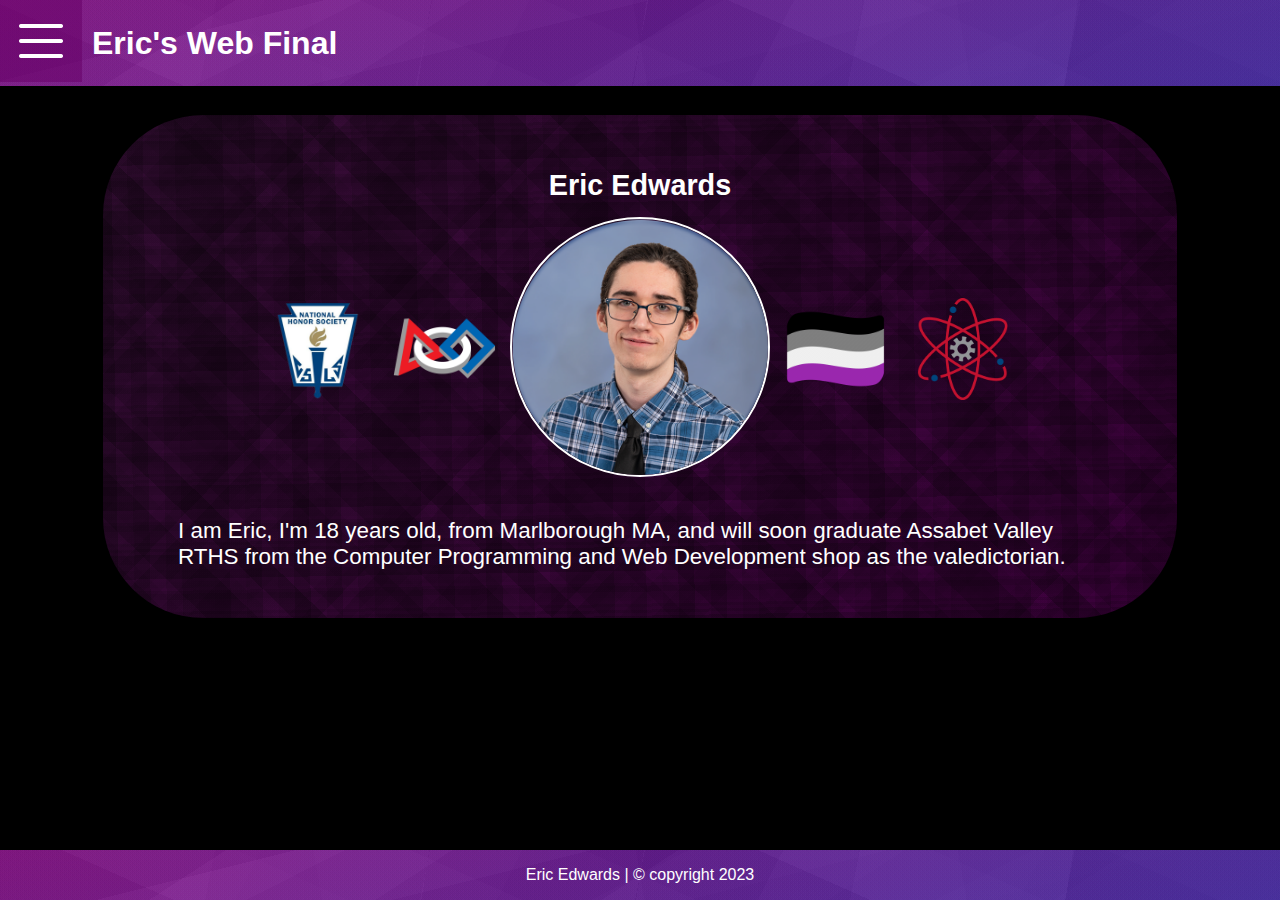
<file: WebFinalExam_2023_EE/index.html>
<!DOCTYPE html>
<html>
<head>
    <title>Eric Web Final</title>
    <link rel="icon" href="images/EricIcon.png" type="image/x-icon">
    <meta charset="UTF-8">
    <meta http-equiv="X-UA-Compatible" content="IE=edge" />
    <meta name="keywords" content="CPWD, Final, Senior, Web, Eric">
    <meta name="description" content="Eric's senior year Web Final">
    <meta name="author" content="Eric Edwards">
    <meta name="viewport" content="width=device-width, initial-scale=1.0">
    <link rel="stylesheet" href="index.css">
    <link rel="stylesheet" href="dropdown.css">
    <script src="dropdown.js"> </script>
    <style>
        @keyframes imagegospin {
            from {
                transform: rotate(0deg);
            }
            to {
                transform: rotate(360deg);
            }
        }
        .section {
            background-image: repeating-linear-gradient(44deg, rgba(0, 0, 0, 0.11) 0px, rgba(0, 0, 0, 0.11) 12px, rgba(1, 1, 1, 0.16) 12px, rgba(1, 1, 1, 0.16) 24px, rgba(0, 0, 0, 0.14) 24px, rgba(0, 0, 0, 0.14) 36px, rgba(0, 0, 0, 0.23) 36px, rgba(0, 0, 0, 0.23) 48px, rgba(0, 0, 0, 0.12) 48px, rgba(0, 0, 0, 0.12) 60px, rgba(1, 1, 1, 0.07) 60px, rgba(1, 1, 1, 0.07) 72px, rgba(0, 0, 0, 0.21) 72px, rgba(0, 0, 0, 0.21) 84px, rgba(0, 0, 0, 0.24) 84px, rgba(0, 0, 0, 0.24) 96px, rgba(1, 1, 1, 0.23) 96px, rgba(1, 1, 1, 0.23) 108px, rgba(1, 1, 1, 0.07) 108px, rgba(1, 1, 1, 0.07) 120px, rgba(0, 0, 0, 0.01) 120px, rgba(0, 0, 0, 0.01) 132px, rgba(1, 1, 1, 0.22) 132px, rgba(1, 1, 1, 0.22) 144px, rgba(1, 1, 1, 0.24) 144px, rgba(1, 1, 1, 0.24) 156px, rgba(0, 0, 0, 0) 156px, rgba(0, 0, 0, 0) 168px, rgba(0, 0, 0, 0.12) 168px, rgba(0, 0, 0, 0.12) 180px), repeating-linear-gradient(134deg, rgba(1, 1, 1, 0.01) 0px, rgba(1, 1, 1, 0.01) 12px, rgba(1, 1, 1, 0.15) 12px, rgba(1, 1, 1, 0.15) 24px, rgba(0, 0, 0, 0.09) 24px, rgba(0, 0, 0, 0.09) 36px, rgba(0, 0, 0, 0.02) 36px, rgba(0, 0, 0, 0.02) 48px, rgba(0, 0, 0, 0.1) 48px, rgba(0, 0, 0, 0.1) 60px, rgba(1, 1, 1, 0.07) 60px, rgba(1, 1, 1, 0.07) 72px, rgba(1, 1, 1, 0.15) 72px, rgba(1, 1, 1, 0.15) 84px, rgba(0, 0, 0, 0.18) 84px, rgba(0, 0, 0, 0.18) 96px, rgba(1, 1, 1, 0.15) 96px, rgba(1, 1, 1, 0.15) 108px, rgba(1, 1, 1, 0.09) 108px, rgba(1, 1, 1, 0.09) 120px, rgba(1, 1, 1, 0.07) 120px, rgba(1, 1, 1, 0.07) 132px, rgba(1, 1, 1, 0.05) 132px, rgba(1, 1, 1, 0.05) 144px, rgba(0, 0, 0, 0.1) 144px, rgba(0, 0, 0, 0.1) 156px, rgba(1, 1, 1, 0.18) 156px, rgba(1, 1, 1, 0.18) 168px), repeating-linear-gradient(89deg, rgba(0, 0, 0, 0.24) 0px, rgba(0, 0, 0, 0.24) 16px, rgba(1, 1, 1, 0.06) 16px, rgba(1, 1, 1, 0.06) 32px, rgba(0, 0, 0, 0.16) 32px, rgba(0, 0, 0, 0.16) 48px, rgba(1, 1, 1, 0) 48px, rgba(1, 1, 1, 0) 64px, rgba(1, 1, 1, 0.12) 64px, rgba(1, 1, 1, 0.12) 80px, rgba(1, 1, 1, 0.22) 80px, rgba(1, 1, 1, 0.22) 96px, rgba(0, 0, 0, 0.24) 96px, rgba(0, 0, 0, 0.24) 112px, rgba(0, 0, 0, 0.25) 112px, rgba(0, 0, 0, 0.25) 128px, rgba(1, 1, 1, 0.12) 128px, rgba(1, 1, 1, 0.12) 144px, rgba(0, 0, 0, 0.18) 144px, rgba(0, 0, 0, 0.18) 160px, rgba(1, 1, 1, 0.03) 160px, rgba(1, 1, 1, 0.03) 176px, rgba(1, 1, 1, 0.1) 176px, rgba(1, 1, 1, 0.1) 192px), repeating-linear-gradient(179deg, rgba(1, 1, 1, 0.18) 0px, rgba(1, 1, 1, 0.18) 3px, rgba(0, 0, 0, 0.09) 3px, rgba(0, 0, 0, 0.09) 6px, rgba(0, 0, 0, 0.08) 6px, rgba(0, 0, 0, 0.08) 9px, rgba(1, 1, 1, 0.05) 9px, rgba(1, 1, 1, 0.05) 12px, rgba(0, 0, 0, 0.01) 12px, rgba(0, 0, 0, 0.01) 15px, rgba(1, 1, 1, 0.12) 15px, rgba(1, 1, 1, 0.12) 18px, rgba(0, 0, 0, 0.05) 18px, rgba(0, 0, 0, 0.05) 21px, rgba(1, 1, 1, 0.16) 21px, rgba(1, 1, 1, 0.16) 24px, rgba(1, 1, 1, 0.07) 24px, rgba(1, 1, 1, 0.07) 27px, rgba(1, 1, 1, 0.23) 27px, rgba(1, 1, 1, 0.23) 30px, rgba(0, 0, 0, 0.2) 30px, rgba(0, 0, 0, 0.2) 33px, rgba(0, 0, 0, 0.18) 33px, rgba(0, 0, 0, 0.18) 36px, rgba(1, 1, 1, 0.12) 36px, rgba(1, 1, 1, 0.12) 39px, rgba(1, 1, 1, 0.13) 39px, rgba(1, 1, 1, 0.13) 42px, rgba(1, 1, 1, 0.2) 42px, rgba(1, 1, 1, 0.2) 45px, rgba(1, 1, 1, 0.18) 45px, rgba(1, 1, 1, 0.18) 48px, rgba(0, 0, 0, 0.2) 48px, rgba(0, 0, 0, 0.2) 51px, rgba(1, 1, 1, 0) 51px, rgba(1, 1, 1, 0) 54px, rgba(0, 0, 0, 0.03) 54px, rgba(0, 0, 0, 0.03) 57px, rgba(1, 1, 1, 0.06) 57px, rgba(1, 1, 1, 0.06) 60px, rgba(1, 1, 1, 0) 60px, rgba(1, 1, 1, 0) 63px, rgba(0, 0, 0, 0.1) 63px, rgba(0, 0, 0, 0.1) 66px, rgba(1, 1, 1, 0.19) 66px, rgba(1, 1, 1, 0.19) 69px), linear-gradient(134deg, rgb(51, 13, 51), rgb(66, 0, 66));
        }
        .Homeimage:hover {
            animation-duration: 3s;
            animation-name: imagegospin;
            animation-iteration-count: infinite;
            animation-timing-function: ease-in-out;
            filter:contrast(10000%) grayscale(80%) sepia(30%);
            transition-property: filter;
            transition-duration: 15s;
        }
    </style>
</head>
<body>
    <div class="nav">
        <div class="dropdown">
            <img src="images/burger.png" onclick="myFunction()" class="dropbtn">
            <div id="myDropdown" class="dropdown-content">
                <a href="index.html">Home</a>
                <a href="reflection.html">Reflections</a>
                <a href="past.html">Past</a>
                <a href="time.html">Time</a>
                <a href="criticism.html" id="crit">Criticism</a>
            </div>
        </div>
        <div id="title">
            <h1>Eric's Web Final</h1>
        </div>
    </div>
    <div class="body">
        <div class="content">
            <div class="section">
                <p class="title">Eric Edwards</p>
                <div>
                    <img src="images/nhspin.png" alt="National Honor Society" class="Homepin">
                    <img src="images/frcpin.png" alt="First Robotics Competition" class="Homepin">
                    <img src="images/EricIcon.png" alt="Eric" class="Homeimage">
                    <img src="images/acepin.png" alt="Ace" class="Homepin">
                    <img src="images/pltwpin.png" alt="Project Lead The Way" class="Homepin">
                </div>
                <p class="text">I am Eric, I'm 18 years old, from Marlborough MA, and will soon graduate Assabet Valley RTHS from the Computer Programming and Web Development shop as the valedictorian. </p>
            </div>
        </div>
    </div>
    <div class="footer">
        <p>Eric Edwards | &copy; copyright 2023</p>
    </div>
</body>
</html>
</file>
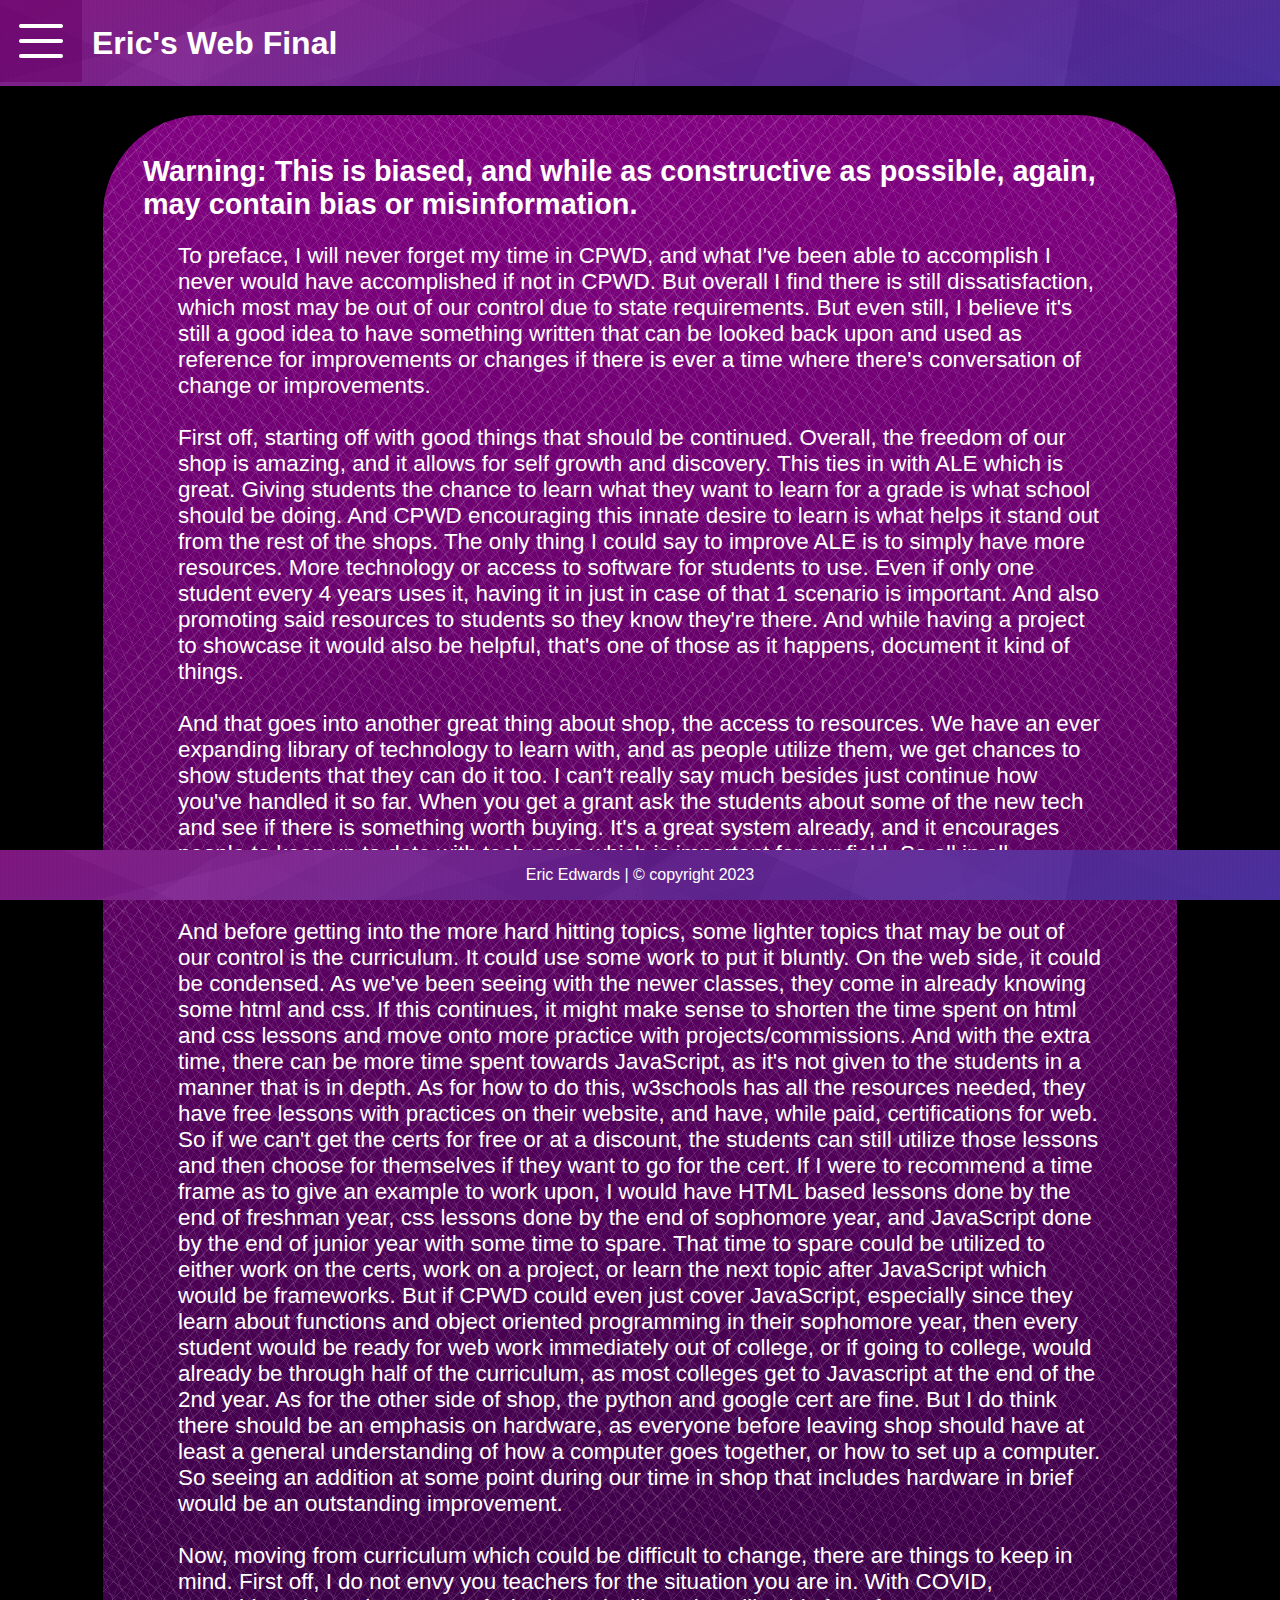
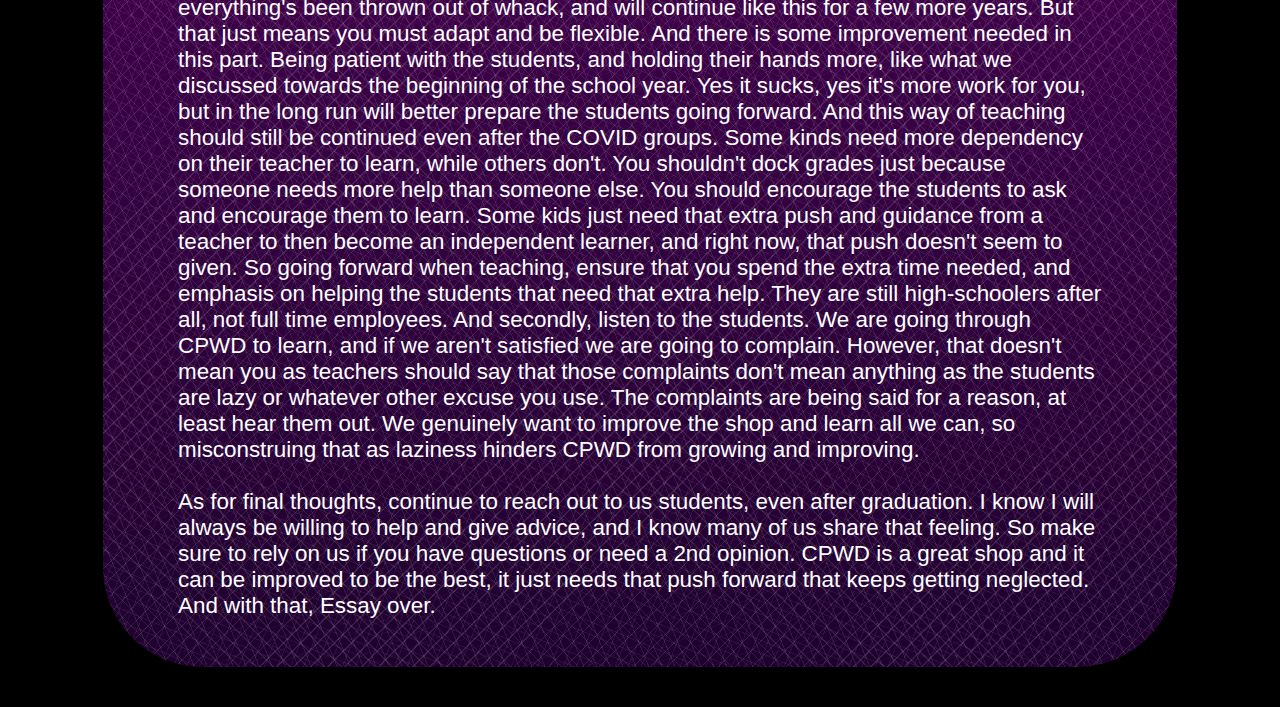
<file: WebFinalExam_2023_EE/criticism.html>
<!DOCTYPE html>
<html>

<head>
    <title>Eric Web Final</title>
    <link rel="icon" href="images/EricIcon.png" type="image/x-icon">
    <meta charset="UTF-8">
    <meta http-equiv="X-UA-Compatible" content="IE=edge" />
    <meta name="keywords" content="CPWD, Final, Senior, Web, Eric">
    <meta name="description" content="Eric's senior year Web Final">
    <meta name="author" content="Eric Edwards">
    <meta name="viewport" content="width=device-width, initial-scale=1.0">
    <link rel="stylesheet" href="index.css">
    <link rel="stylesheet" href="dropdown.css">
    <script src="dropdown.js"> </script>
    <style>
        .section {
            background-image: repeating-linear-gradient(225deg, rgba(255,255,255, 0.03) 0px, rgba(255,255,255, 0.03) 1px,transparent 1px, transparent 12px),repeating-linear-gradient(135deg, rgba(255,255,255, 0.03) 0px, rgba(255,255,255, 0.03) 1px,transparent 1px, transparent 12px),repeating-linear-gradient(67.5deg, rgba(255,255,255, 0.03) 0px, rgba(255,255,255, 0.03) 1px,transparent 1px, transparent 12px),repeating-linear-gradient(225deg, rgba(255,255,255, 0.03) 0px, rgba(255,255,255, 0.03) 1px,transparent 1px, transparent 12px),repeating-linear-gradient(135deg, rgba(255,255,255, 0.03) 0px, rgba(255,255,255, 0.03) 1px,transparent 1px, transparent 12px),repeating-linear-gradient(112.5deg, rgba(255,255,255, 0.03) 0px, rgba(255,255,255, 0.03) 1px,transparent 1px, transparent 12px),repeating-linear-gradient(112.5deg, rgba(255,255,255, 0.03) 0px, rgba(255,255,255, 0.03) 1px,transparent 1px, transparent 12px),repeating-linear-gradient(135deg, rgba(255,255,255, 0.03) 0px, rgba(255,255,255, 0.03) 1px,transparent 1px, transparent 12px),repeating-linear-gradient(22.5deg, rgba(255,255,255, 0.03) 0px, rgba(255,255,255, 0.03) 1px,transparent 1px, transparent 12px),repeating-linear-gradient(135deg, rgba(255,255,255, 0.03) 0px, rgba(255,255,255, 0.03) 1px,transparent 1px, transparent 12px),repeating-linear-gradient(22.5deg, rgba(255,255,255, 0.03) 0px, rgba(255,255,255, 0.03) 1px,transparent 1px, transparent 12px),repeating-linear-gradient(225deg, rgba(255,255,255, 0.03) 0px, rgba(255,255,255, 0.03) 1px,transparent 1px, transparent 12px),repeating-linear-gradient(157.5deg, rgba(255,255,255, 0.03) 0px, rgba(255,255,255, 0.03) 1px,transparent 1px, transparent 12px),repeating-linear-gradient(67.5deg, rgba(255,255,255, 0.03) 0px, rgba(255,255,255, 0.03) 1px,transparent 1px, transparent 12px),repeating-linear-gradient(67.5deg, rgba(255,255,255, 0.03) 0px, rgba(255,255,255, 0.03) 1px,transparent 1px, transparent 12px),linear-gradient(180deg, rgb(128,0,128),rgb(30,0,46));
        }
        .title {
            margin: 15px
        }
    </style>
</head>

<body>
    <div class="nav">
        <div class="dropdown">
            <img src="images/burger.png" onclick="myFunction()" class="dropbtn">
            <div id="myDropdown" class="dropdown-content">
                <a href="index.html">Home</a>
                <a href="reflection.html">Reflections</a>
                <a href="past.html">Past</a>
                <a href="time.html">Time</a>
                <a href="criticism.html" id="crit">Criticism</a>
            </div>
        </div>
        <div id="title">
            <h1>Eric's Web Final</h1>
        </div>
    </div>
    <div class="body">
        <div class="content">
            <div class="section">
                <p class="title">Warning: This is biased, and while as constructive as possible, again, may contain bias or misinformation.</p>
                <p class="text">To preface, I will never forget my time in CPWD, and what I've been able to accomplish I never would have accomplished if not in CPWD. But overall I find there is still dissatisfaction, which most may be out of our control due to state requirements. But even still, I believe it's still a good idea to have something written that can be looked back upon and used as reference for improvements or changes if there is ever a time where there's conversation of change or improvements. 
                <br><br>
                First off, starting off with good things that should be continued. Overall, the freedom of our shop is amazing, and it allows for self growth and discovery. This ties in with ALE which is great. Giving students the chance to learn what they want to learn for a grade is what school should be doing. And CPWD encouraging this innate desire to learn is what helps it stand out from the rest of the shops. The only thing I could say to improve ALE is to simply have more resources. More technology or access to software for students to use. Even if only one student every 4 years uses it, having it in just in case of that 1 scenario is important. And also promoting said resources to students so they know they're there. And while having a project to showcase it would also be helpful, that's one of those as it happens, document it kind of things.
                <br><br>
                And that goes into another great thing about shop, the access to resources. We have an ever expanding library of technology to learn with, and as people utilize them, we get chances to show students that they can do it too. I can't really say much besides just continue how you've handled it so far. When you get a grant ask the students about some of the new tech and see if there is something worth buying. It's a great system already, and it encourages people to keep up to date with tech news which is important for our field. So all in all, amazing job.
                <br><br>
                And before getting into the more hard hitting topics, some lighter topics that may be out of our control is the curriculum. It could use some work to put it bluntly. On the web side, it could be condensed. As we've been seeing with the newer classes, they come in already knowing some html and css. If this continues, it might make sense to shorten the time spent on html and css lessons and move onto more practice with projects/commissions. And with the extra time, there can be more time spent towards JavaScript, as it's not given to the students in a manner that is in depth. As for how to do this, w3schools has all the resources needed, they have free lessons with practices on their website, and have, while paid, certifications for web. So if we can't get the certs for free or at a discount, the students can still utilize those lessons and then choose for themselves if they want to go for the cert. If I were to recommend a time frame as to give an example to work upon, I would have HTML based lessons done by the end of freshman year, css lessons done by the end of sophomore year, and JavaScript done by the end of junior year with some time to spare. That time to spare could be utilized to either work on the certs, work on a project, or learn the next topic after JavaScript which would be frameworks. But if CPWD could even just cover JavaScript, especially since they learn about functions and object oriented programming in their sophomore year, then every student would be ready for web work immediately out of college, or if going to college, would already be through half of the curriculum, as most colleges get to Javascript at the end of the 2nd year. As for the other side of shop, the python and google cert are fine. But I do think there should be an emphasis on hardware, as everyone before leaving shop should have at least a general understanding of how a computer goes together, or how to set up a computer. So seeing an addition at some point during our time in shop that includes hardware in brief would be an outstanding improvement.
                <br><br>
                Now, moving from curriculum which could be difficult to change, there are things to keep in mind. First off, I do not envy you teachers for the situation you are in. With COVID, everything's been thrown out of whack, and will continue like this for a few more years. But that just means you must adapt and be flexible. And there is some improvement needed in this part. Being patient with the students, and holding their hands more, like what we discussed towards the beginning of the school year. Yes it sucks, yes it's more work for you, but in the long run will better prepare the students going forward. And this way of teaching should still be continued even after the COVID groups. Some kinds need more dependency on their teacher to learn, while others don't. You shouldn't dock grades just because someone needs more help than someone else. You should encourage the students to ask and encourage them to learn. Some kids just need that extra push and guidance from a teacher to then become an independent learner, and right now, that push doesn't seem to given. So going forward when teaching, ensure that you spend the extra time needed, and emphasis on helping the students that need that extra help. They are still high-schoolers after all, not full time employees. And secondly, listen to the students. We are going through CPWD to learn, and if we aren't satisfied we are going to complain. However, that doesn't mean you as teachers should say that those complaints don't mean anything as the students are lazy or whatever other excuse you use. The complaints are being said for a reason, at least hear them out. We genuinely want to improve the shop and learn all we can, so misconstruing that as laziness hinders CPWD from growing and improving. 
                <br><br>
                As for final thoughts, continue to reach out to us students, even after graduation. I know I will always be willing to help and give advice, and I know many of us share that feeling. So make sure to rely on us if you have questions or need a 2nd opinion. CPWD is a great shop and it can be improved to be the best, it just needs that push forward that keeps getting neglected. And with that, Essay over.
                </p>
            </div>
        </div>
    </div>
    <div class="footer">
        <p>Eric Edwards | &copy; copyright 2023</p>
    </div>
</body>

</html>
</file>
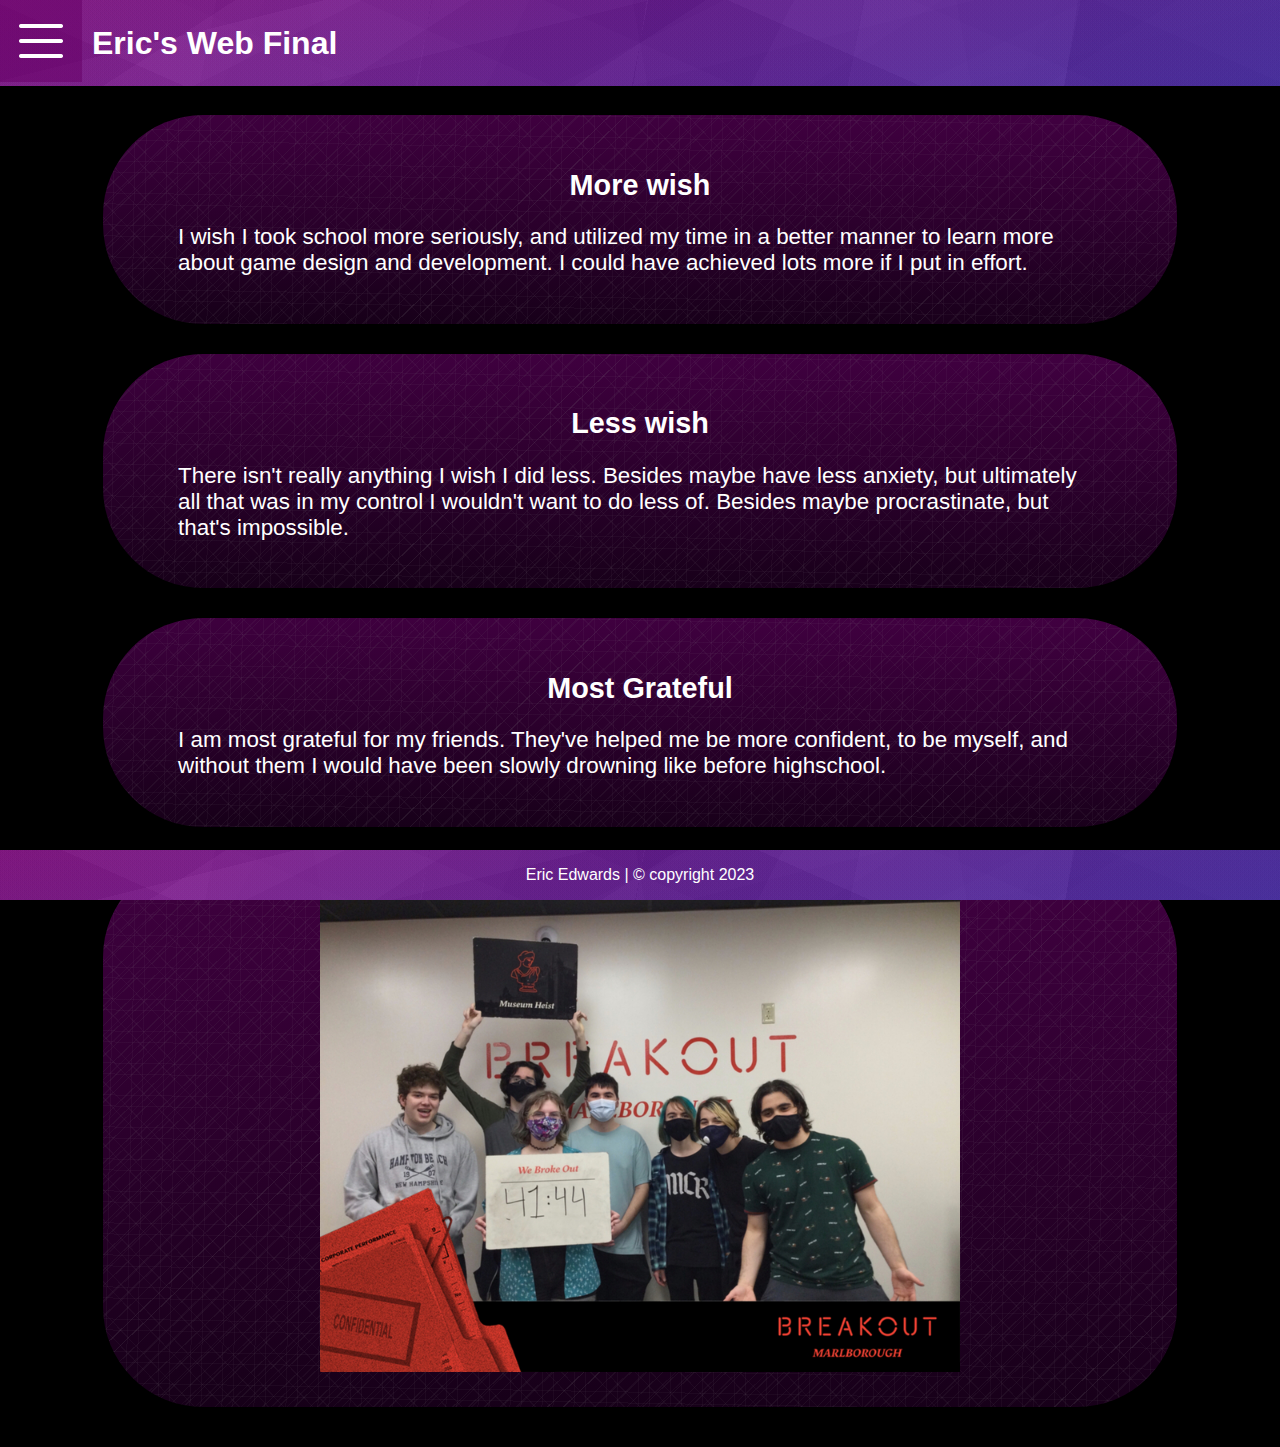
<file: WebFinalExam_2023_EE/past.html>
<!DOCTYPE html>
<html>

<head>
    <title>Eric Web Final</title>
    <link rel="icon" href="images/EricIcon.png" type="image/x-icon">
    <meta charset="UTF-8">
    <meta http-equiv="X-UA-Compatible" content="IE=edge" />
    <meta name="keywords" content="CPWD, Final, Senior, Web, Eric">
    <meta name="description" content="Eric's senior year Web Final">
    <meta name="author" content="Eric Edwards">
    <meta name="viewport" content="width=device-width, initial-scale=1.0">
    <link rel="stylesheet" href="index.css">
    <link rel="stylesheet" href="dropdown.css">
    <script src="dropdown.js"> </script>
    <style>
        .section {
            background-image: repeating-linear-gradient(136deg, rgba(114,114,114, 0.1) 0px, rgba(114,114,114, 0.1) 1px,transparent 1px, transparent 11px,rgba(114,114,114, 0.1) 11px, rgba(114,114,114, 0.1) 12px,transparent 12px, transparent 22px),repeating-linear-gradient(91deg, rgba(160,160,160, 0.05) 0px, rgba(160,160,160, 0.05) 1px,transparent 1px, transparent 11px,rgba(160,160,160, 0.05) 11px, rgba(160,160,160, 0.05) 12px,transparent 12px, transparent 32px),repeating-linear-gradient(226deg, rgba(160,160,160, 0.05) 0px, rgba(160,160,160, 0.05) 1px,transparent 1px, transparent 11px,rgba(160,160,160, 0.05) 11px, rgba(160,160,160, 0.05) 12px,transparent 12px, transparent 32px),repeating-linear-gradient(181deg, rgba(160,160,160, 0.05) 0px, rgba(160,160,160, 0.05) 1px,transparent 1px, transparent 11px,rgba(160,160,160, 0.05) 11px, rgba(160,160,160, 0.05) 12px,transparent 12px, transparent 32px),repeating-linear-gradient(136deg, rgba(160,160,160, 0.05) 0px, rgba(160,160,160, 0.05) 1px,transparent 1px, transparent 11px,rgba(160,160,160, 0.05) 11px, rgba(160,160,160, 0.05) 12px,transparent 12px, transparent 32px),linear-gradient(181deg, rgb(65,0,65),rgb(22,0,24));
        }

        .section > img {
            width: 50vw;
            margin: 10px;
        }
    </style>
</head>

<body>
    <div class="nav">
        <div class="dropdown">
            <img src="images/burger.png" onclick="myFunction()" class="dropbtn">
            <div id="myDropdown" class="dropdown-content">
                <a href="index.html">Home</a>
                <a href="reflection.html">Reflections</a>
                <a href="past.html">Past</a>
                <a href="time.html">Time</a>
                <a href="criticism.html" id="crit">Criticism</a>
            </div>
        </div>
        <div id="title">
            <h1>Eric's Web Final</h1>
        </div>
    </div>
    <div class="body">
        <div class="content">
            <div class="section">
                <p class="title">More wish</p>
                <p class="text">I wish I took school more seriously, and utilized my time in a better manner to learn more about game design and
                development. I could have achieved lots more if I put in effort.</p>
            </div>
            <div class="section">
                <p class="title">Less wish</p>
                <p class="text">There isn't really anything I wish I did less. Besides maybe have less anxiety, but ultimately all that was in my
                control I wouldn't want to do less of. Besides maybe procrastinate, but that's impossible.</p>
            </div>
            <div class="section">
                <p class="title">Most Grateful</p>
                <p class="text">I am most grateful for my friends. They've helped me be more confident, to be myself, and without them I would have been
                slowly drowning like before highschool.</p>
            </div>
            <div class="section">
                <img src="images/past.jpg">
            </div>
        </div>
    </div>
    <div class="footer">
        <p>Eric Edwards | &copy; copyright 2023</p>
    </div>
</body>

</html>
</file>
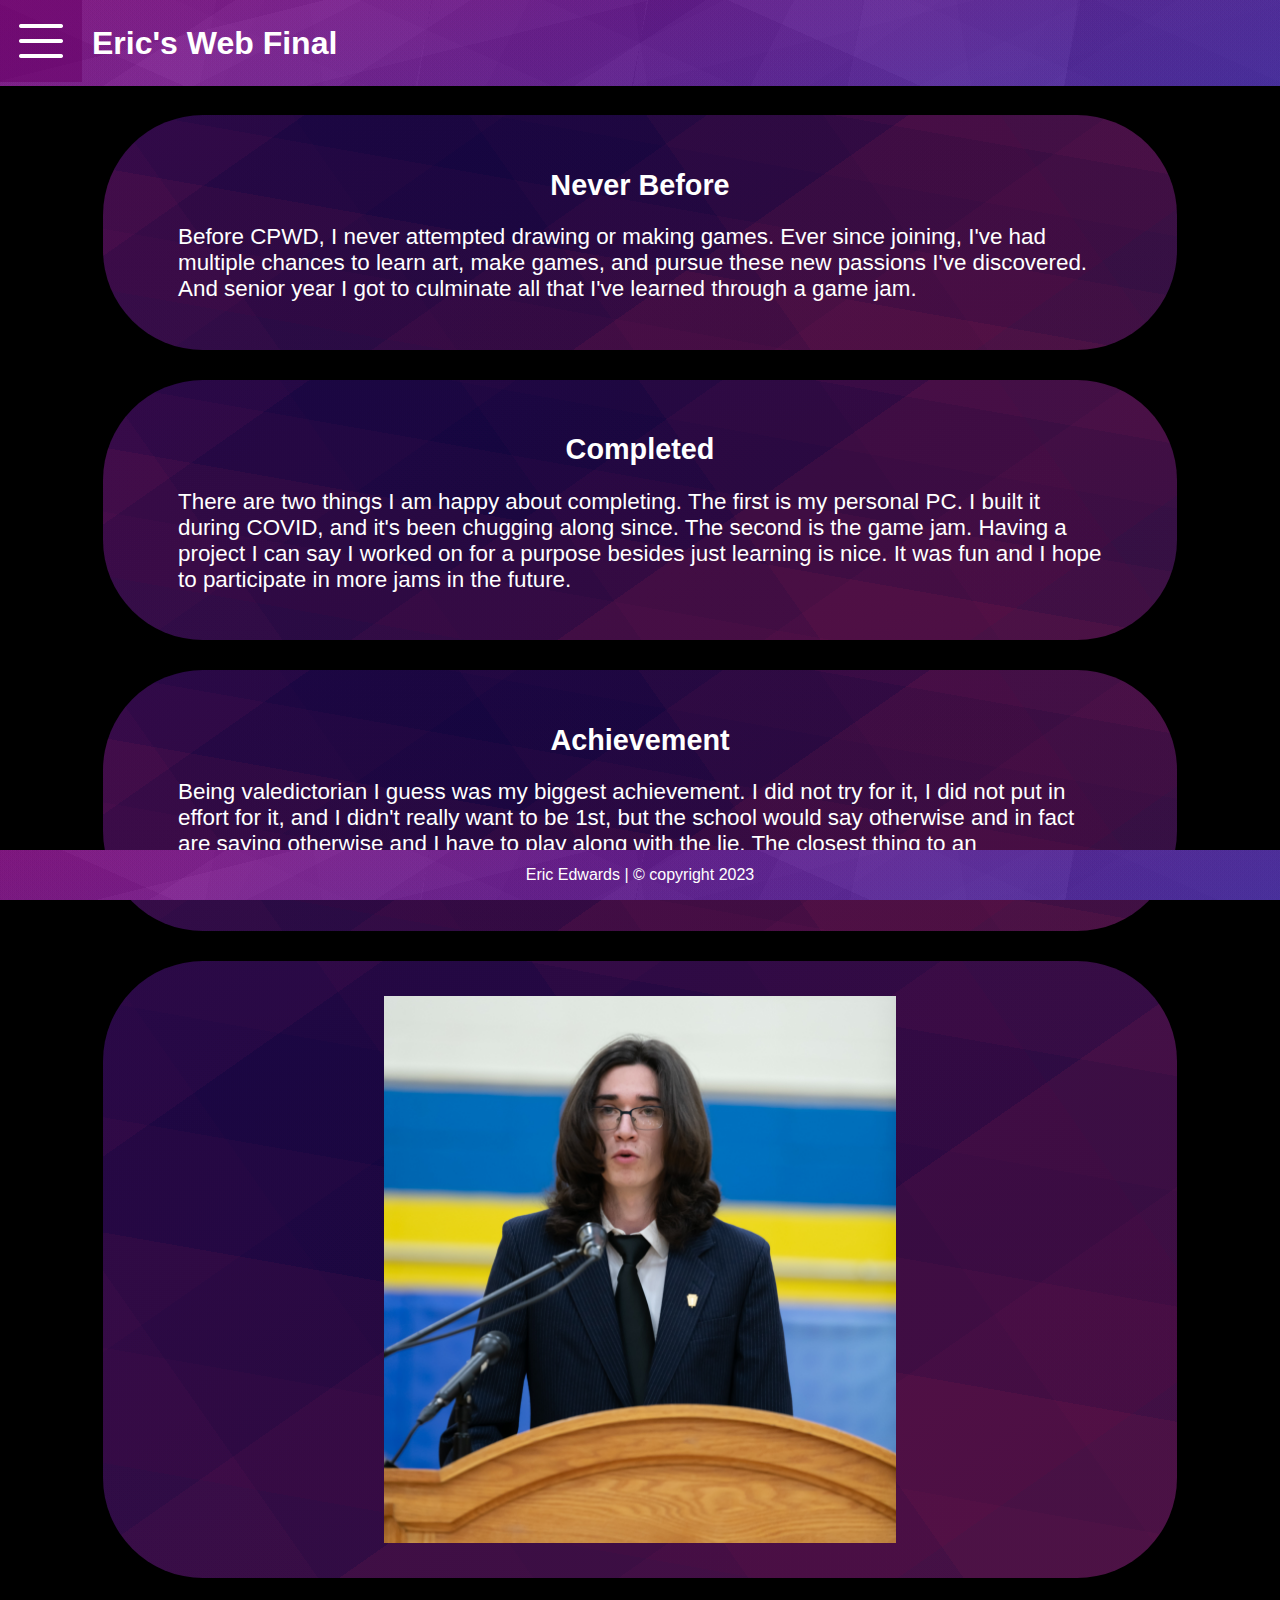
<file: WebFinalExam_2023_EE/reflection.html>
<!DOCTYPE html>
<html>

<head>
    <title>Eric Web Final</title>
    <link rel="icon" href="images/EricIcon.png" type="image/x-icon">
    <meta charset="UTF-8">
    <meta http-equiv="X-UA-Compatible" content="IE=edge" />
    <meta name="keywords" content="CPWD, Final, Senior, Web, Eric">
    <meta name="description" content="Eric's senior year Web Final">
    <meta name="author" content="Eric Edwards">
    <meta name="viewport" content="width=device-width, initial-scale=1.0">
    <link rel="stylesheet" href="index.css">
    <link rel="stylesheet" href="dropdown.css">
    <script src="dropdown.js"> </script>
    <style>
        .section {
            background-image: linear-gradient(145deg, rgba(84,21,94, 0.23) 0%, rgba(84,21,94, 0.23) 14.286%,rgba(40,14,83, 0.23) 14.286%, rgba(40,14,83, 0.23) 28.572%,rgba(21,11,81, 0.23) 28.572%, rgba(21,11,81, 0.23) 42.858%,rgba(60,16,88, 0.23) 42.858%, rgba(60,16,88, 0.23) 57.144%,rgba(121,28,95, 0.23) 57.144%, rgba(121,28,95, 0.23) 71.43%,rgba(147,31,102, 0.23) 71.43%, rgba(147,31,102, 0.23) 85.716%,rgba(123,38,106, 0.23) 85.716%, rgba(123,38,106, 0.23) 100.002%),linear-gradient(190deg, rgba(84,21,94, 0.23) 0%, rgba(84,21,94, 0.23) 14.286%,rgba(40,14,83, 0.23) 14.286%, rgba(40,14,83, 0.23) 28.572%,rgba(21,11,81, 0.23) 28.572%, rgba(21,11,81, 0.23) 42.858%,rgba(60,16,88, 0.23) 42.858%, rgba(60,16,88, 0.23) 57.144%,rgba(121,28,95, 0.23) 57.144%, rgba(121,28,95, 0.23) 71.43%,rgba(147,31,102, 0.23) 71.43%, rgba(147,31,102, 0.23) 85.716%,rgba(123,38,106, 0.23) 85.716%, rgba(123,38,106, 0.23) 100.002%),linear-gradient(55deg, rgba(84,21,94, 0.23) 0%, rgba(84,21,94, 0.23) 14.286%,rgba(40,14,83, 0.23) 14.286%, rgba(40,14,83, 0.23) 28.572%,rgba(21,11,81, 0.23) 28.572%, rgba(21,11,81, 0.23) 42.858%,rgba(60,16,88, 0.23) 42.858%, rgba(60,16,88, 0.23) 57.144%,rgba(121,28,95, 0.23) 57.144%, rgba(121,28,95, 0.23) 71.43%,rgba(147,31,102, 0.23) 71.43%, rgba(147,31,102, 0.23) 85.716%,rgba(123,38,106, 0.23) 85.716%, rgba(123,38,106, 0.23) 100.002%),linear-gradient(145deg, rgb(29,0,51),rgb(9,0,28));
        }

        .section > img {
            width: 40vw;
            margin: 10px;
        }
    </style>
</head>

<body>
    <div class="nav">
        <div class="dropdown">
            <img src="images/burger.png" onclick="myFunction()" class="dropbtn">
            <div id="myDropdown" class="dropdown-content">
                <a href="index.html">Home</a>
                <a href="reflection.html">Reflections</a>
                <a href="past.html">Past</a>
                <a href="time.html">Time</a>
                <a href="criticism.html" id="crit">Criticism</a>
            </div>
        </div>
        <div id="title">
            <h1>Eric's Web Final</h1>
        </div>
    </div>
    <div class="body">
        <div class="content">
            <div class="section">
                <p class="title">Never Before</p>
                <p class="text">Before CPWD, I never attempted drawing or making games. Ever since joining, I've had multiple chances to learn art, make
                games, and pursue these new passions I've discovered. And senior year I got to culminate all that I've learned through a
                game jam.</p>
            </div>
            <div class="section">
                <p class="title">Completed</p>
                <p class="text">There are two things I am happy about completing. The first is my personal PC. I built it during COVID, and it's been
                chugging along since. The second is the game jam. Having a project I can say I worked on for a purpose besides just
                learning is nice. It was fun and I hope to participate in more jams in the future.</p>
            </div>
            <div class="section">
                <p class="title">Achievement</p>
                <p class="text">Being valedictorian I guess was my biggest achievement. I did not try for it, I did not put in effort for it, and I
                didn't really want to be 1st, but the school would say otherwise and in fact are saying otherwise and I have to play
                along with the lie. The closest thing to an achievement for me is being able to stand up and give a speech in front of the school. Twice.</p>
            </div>
            <div class="section">
                <img src="images/reflection.jpg">
            </div>
        </div>
    </div>
    <div class="footer">
        <p>Eric Edwards | &copy; copyright 2023</p>
    </div>
</body>

</html>
</file>
<file: WebFinalExam_2023_EE/index.css>
body {
    background-color: #000000;
    font-family: 'Trebuchet MS', 'Calibri', sans-serif;
    font-size: 16px;
    color: rgb(255, 255, 255);
    margin: 0;
    padding: 0;

    display: grid;
    grid-template: 
        [row1-start] "nav" [row1-end]
        [row2-start] "content" [row2-end]
        [row3-start] "footer" [row3-end]
        / auto;
}

.nav {
    grid-area: nav;
    background-image: linear-gradient(101deg, rgba(177, 177, 177, 0.03) 0%, rgba(177, 177, 177, 0.03) 16.667%, rgba(95, 95, 95, 0.03) 16.667%, rgba(95, 95, 95, 0.03) 33.334%, rgba(237, 237, 237, 0.03) 33.334%, rgba(237, 237, 237, 0.03) 50.001000000000005%, rgba(28, 28, 28, 0.03) 50.001%, rgba(28, 28, 28, 0.03) 66.668%, rgba(174, 174, 174, 0.03) 66.668%, rgba(174, 174, 174, 0.03) 83.33500000000001%, rgba(51, 51, 51, 0.03) 83.335%, rgba(51, 51, 51, 0.03) 100.002%), linear-gradient(260deg, rgba(11, 11, 11, 0.02) 0%, rgba(11, 11, 11, 0.02) 25%, rgba(107, 107, 107, 0.02) 25%, rgba(107, 107, 107, 0.02) 50%, rgba(228, 228, 228, 0.02) 50%, rgba(228, 228, 228, 0.02) 75%, rgba(155, 155, 155, 0.02) 75%, rgba(155, 155, 155, 0.02) 100%), linear-gradient(327deg, rgba(234, 234, 234, 0.03) 0%, rgba(234, 234, 234, 0.03) 16.667%, rgba(191, 191, 191, 0.03) 16.667%, rgba(191, 191, 191, 0.03) 33.334%, rgba(236, 236, 236, 0.03) 33.334%, rgba(236, 236, 236, 0.03) 50.001000000000005%, rgba(85, 85, 85, 0.03) 50.001%, rgba(85, 85, 85, 0.03) 66.668%, rgba(222, 222, 222, 0.03) 66.668%, rgba(222, 222, 222, 0.03) 83.33500000000001%, rgba(38, 38, 38, 0.03) 83.335%, rgba(38, 38, 38, 0.03) 100.002%), linear-gradient(99deg, rgba(192, 192, 192, 0.03) 0%, rgba(192, 192, 192, 0.03) 16.667%, rgba(200, 200, 200, 0.03) 16.667%, rgba(200, 200, 200, 0.03) 33.334%, rgba(23, 23, 23, 0.03) 33.334%, rgba(23, 23, 23, 0.03) 50.001000000000005%, rgba(224, 224, 224, 0.03) 50.001%, rgba(224, 224, 224, 0.03) 66.668%, rgba(181, 181, 181, 0.03) 66.668%, rgba(181, 181, 181, 0.03) 83.33500000000001%, rgba(34, 34, 34, 0.03) 83.335%, rgba(34, 34, 34, 0.03) 100.002%), linear-gradient(346deg, rgba(11, 11, 11, 0.03) 0%, rgba(11, 11, 11, 0.03) 20%, rgba(29, 29, 29, 0.03) 20%, rgba(29, 29, 29, 0.03) 40%, rgba(91, 91, 91, 0.03) 40%, rgba(91, 91, 91, 0.03) 60%, rgba(239, 239, 239, 0.03) 60%, rgba(239, 239, 239, 0.03) 80%, rgba(19, 19, 19, 0.03) 80%, rgba(19, 19, 19, 0.03) 100%), linear-gradient(333deg, rgba(211, 211, 211, 0.02) 0%, rgba(211, 211, 211, 0.02) 25%, rgba(137, 137, 137, 0.02) 25%, rgba(137, 137, 137, 0.02) 50%, rgba(14, 14, 14, 0.02) 50%, rgba(14, 14, 14, 0.02) 75%, rgba(220, 220, 220, 0.02) 75%, rgba(220, 220, 220, 0.02) 100%), linear-gradient(204deg, rgba(248, 248, 248, 0.03) 0%, rgba(248, 248, 248, 0.03) 12.5%, rgba(185, 185, 185, 0.03) 12.5%, rgba(185, 185, 185, 0.03) 25%, rgba(243, 243, 243, 0.03) 25%, rgba(243, 243, 243, 0.03) 37.5%, rgba(13, 13, 13, 0.03) 37.5%, rgba(13, 13, 13, 0.03) 50%, rgba(99, 99, 99, 0.03) 50%, rgba(99, 99, 99, 0.03) 62.5%, rgba(193, 193, 193, 0.03) 62.5%, rgba(193, 193, 193, 0.03) 75%, rgba(241, 241, 241, 0.03) 75%, rgba(241, 241, 241, 0.03) 87.5%, rgba(38, 38, 38, 0.03) 87.5%, rgba(38, 38, 38, 0.03) 100%), linear-gradient(117deg, rgba(171, 171, 171, 0.02) 0%, rgba(171, 171, 171, 0.02) 20%, rgba(118, 118, 118, 0.02) 20%, rgba(118, 118, 118, 0.02) 40%, rgba(7, 7, 7, 0.02) 40%, rgba(7, 7, 7, 0.02) 60%, rgba(235, 235, 235, 0.02) 60%, rgba(235, 235, 235, 0.02) 80%, rgba(190, 190, 190, 0.02) 80%, rgba(190, 190, 190, 0.02) 100%), linear-gradient(155deg, rgb(128, 0, 128), rgb(61, 31, 164));
    color: #ffffff;
    display: flex;
    flex-direction: row;
    align-items: center;
    position: fixed;
    top: 0;
    width: 100%;
}

.dropdown > img {
    width: 50px;
    height: 50px;
}

#title {
    font-size: auto;
    font-weight: bold;
    align-items: center;
    padding-left: 10px;
}

.body {
    display: flex;
    flex-direction: column;
    align-items: center;
}

.content {
    grid-area: content;
    background-color: #000000;
    color: #ffffff;
    display: flex;
    flex-direction: column;
    align-items: center;
    padding: 100px 25px 25px 25px;
    width: 80vw;
}

.footer {
    grid-area: footer;
    background-image: linear-gradient(101deg, rgba(177, 177, 177, 0.03) 0%, rgba(177, 177, 177, 0.03) 16.667%, rgba(95, 95, 95, 0.03) 16.667%, rgba(95, 95, 95, 0.03) 33.334%, rgba(237, 237, 237, 0.03) 33.334%, rgba(237, 237, 237, 0.03) 50.001000000000005%, rgba(28, 28, 28, 0.03) 50.001%, rgba(28, 28, 28, 0.03) 66.668%, rgba(174, 174, 174, 0.03) 66.668%, rgba(174, 174, 174, 0.03) 83.33500000000001%, rgba(51, 51, 51, 0.03) 83.335%, rgba(51, 51, 51, 0.03) 100.002%), linear-gradient(260deg, rgba(11, 11, 11, 0.02) 0%, rgba(11, 11, 11, 0.02) 25%, rgba(107, 107, 107, 0.02) 25%, rgba(107, 107, 107, 0.02) 50%, rgba(228, 228, 228, 0.02) 50%, rgba(228, 228, 228, 0.02) 75%, rgba(155, 155, 155, 0.02) 75%, rgba(155, 155, 155, 0.02) 100%), linear-gradient(327deg, rgba(234, 234, 234, 0.03) 0%, rgba(234, 234, 234, 0.03) 16.667%, rgba(191, 191, 191, 0.03) 16.667%, rgba(191, 191, 191, 0.03) 33.334%, rgba(236, 236, 236, 0.03) 33.334%, rgba(236, 236, 236, 0.03) 50.001000000000005%, rgba(85, 85, 85, 0.03) 50.001%, rgba(85, 85, 85, 0.03) 66.668%, rgba(222, 222, 222, 0.03) 66.668%, rgba(222, 222, 222, 0.03) 83.33500000000001%, rgba(38, 38, 38, 0.03) 83.335%, rgba(38, 38, 38, 0.03) 100.002%), linear-gradient(99deg, rgba(192, 192, 192, 0.03) 0%, rgba(192, 192, 192, 0.03) 16.667%, rgba(200, 200, 200, 0.03) 16.667%, rgba(200, 200, 200, 0.03) 33.334%, rgba(23, 23, 23, 0.03) 33.334%, rgba(23, 23, 23, 0.03) 50.001000000000005%, rgba(224, 224, 224, 0.03) 50.001%, rgba(224, 224, 224, 0.03) 66.668%, rgba(181, 181, 181, 0.03) 66.668%, rgba(181, 181, 181, 0.03) 83.33500000000001%, rgba(34, 34, 34, 0.03) 83.335%, rgba(34, 34, 34, 0.03) 100.002%), linear-gradient(346deg, rgba(11, 11, 11, 0.03) 0%, rgba(11, 11, 11, 0.03) 20%, rgba(29, 29, 29, 0.03) 20%, rgba(29, 29, 29, 0.03) 40%, rgba(91, 91, 91, 0.03) 40%, rgba(91, 91, 91, 0.03) 60%, rgba(239, 239, 239, 0.03) 60%, rgba(239, 239, 239, 0.03) 80%, rgba(19, 19, 19, 0.03) 80%, rgba(19, 19, 19, 0.03) 100%), linear-gradient(333deg, rgba(211, 211, 211, 0.02) 0%, rgba(211, 211, 211, 0.02) 25%, rgba(137, 137, 137, 0.02) 25%, rgba(137, 137, 137, 0.02) 50%, rgba(14, 14, 14, 0.02) 50%, rgba(14, 14, 14, 0.02) 75%, rgba(220, 220, 220, 0.02) 75%, rgba(220, 220, 220, 0.02) 100%), linear-gradient(204deg, rgba(248, 248, 248, 0.03) 0%, rgba(248, 248, 248, 0.03) 12.5%, rgba(185, 185, 185, 0.03) 12.5%, rgba(185, 185, 185, 0.03) 25%, rgba(243, 243, 243, 0.03) 25%, rgba(243, 243, 243, 0.03) 37.5%, rgba(13, 13, 13, 0.03) 37.5%, rgba(13, 13, 13, 0.03) 50%, rgba(99, 99, 99, 0.03) 50%, rgba(99, 99, 99, 0.03) 62.5%, rgba(193, 193, 193, 0.03) 62.5%, rgba(193, 193, 193, 0.03) 75%, rgba(241, 241, 241, 0.03) 75%, rgba(241, 241, 241, 0.03) 87.5%, rgba(38, 38, 38, 0.03) 87.5%, rgba(38, 38, 38, 0.03) 100%), linear-gradient(117deg, rgba(171, 171, 171, 0.02) 0%, rgba(171, 171, 171, 0.02) 20%, rgba(118, 118, 118, 0.02) 20%, rgba(118, 118, 118, 0.02) 40%, rgba(7, 7, 7, 0.02) 40%, rgba(7, 7, 7, 0.02) 60%, rgba(235, 235, 235, 0.02) 60%, rgba(235, 235, 235, 0.02) 80%, rgba(190, 190, 190, 0.02) 80%, rgba(190, 190, 190, 0.02) 100%), linear-gradient(155deg, rgb(128, 0, 128), rgb(61, 31, 164));
    color: #ffffff;
    display: flex;
    flex-direction: row;
    align-items: center;
    overflow: hidden;
    position: fixed;
    bottom: 0;
    width: 100%;
    justify-content: center;
}

.section {
    display: flex;
    flex-direction: column;
    align-items: center;
    justify-content: center;
    width: 100%;
    color: #ffffff;
    border-radius: 100px;
    padding: 25px;
    margin: 15px 0px 15px 0px;
}

.container {
    display: flex;
    flex-direction: row;
    justify-content: space-between;
    align-content: center;
}

.Homeimage {
    width: 20vw;
    height: 20vw;
    border-radius: 50%;
    border: 2px solid #ffffff;
    margin: 15px 0px 15px 0px;
}

.Homepin {
    width: 8vw;
    height: 8vw;
    margin: 15px 10px 15px 10px;
    padding-bottom: 6vw;
}

p.title {
    font-size: 1.8em;
    font-weight: bold;
    margin-bottom: 0;
}

p.text {
    margin-left: 50px;
    margin-right: 50px;
    font-size: 1.4em;
}
</file>
<file: WebFinalExam_2023_EE/dropdown.css>
/* Dropdown Button */
.dropbtn {
    background-color: #80008000;
    color: white;
    padding: 16px;
    font-size: 16px;
    border: none;
    cursor: pointer;
}

/* Dropdown button on hover & focus */
.dropbtn:hover,
.dropbtn:focus {
    background-color: #68006888;
}

/* The container <div> - needed to position the dropdown content */
.dropdown {
    position: relative;
    display: inline-block;
}

/* Dropdown Content (Hidden by Default) */
.dropdown-content {
    display: none;
    position: absolute;
    background-color: #f1f1f1;
    min-width: 160px;
    box-shadow: 0px 8px 16px 0px rgba(0, 0, 0, 0.2);
    z-index: 1;
    border-radius: 0px 0px 20px 0px;
}

/* Links inside the dropdown */
.dropdown-content a {
    color: black;
    padding: 12px 16px;
    text-decoration: none;
    display: block;
}

/* Change color of dropdown links on hover */
.dropdown-content a:hover {
    background-color: #ddd;
}

.dropdown-content a#crit:hover {
    background-color: #ddd;
    border-radius: 0px 0px 20px 0px;
}

/* Show the dropdown menu (use JS to add this class to the .dropdown-content container when the user clicks on the dropdown button) */
.show {
    display: block;
}
</file>
